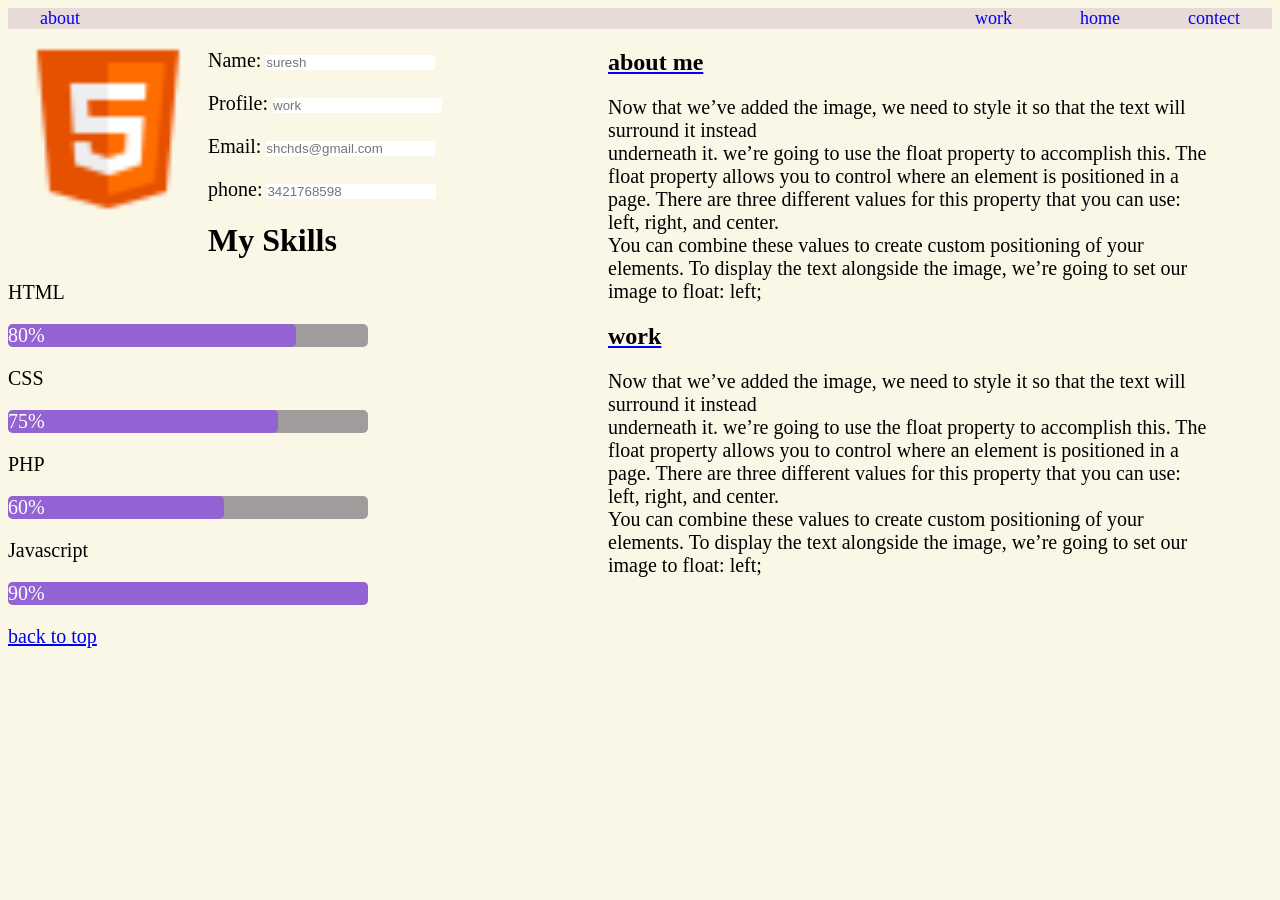
<file: index.html>
<!DOCTYPE html>
<html lang="en">
  <head>
    <meta charset="UTF-8" />
    <meta http-equiv="X-UA-Compatible" content="IE=edge" />
    <meta name="viewport" content="width=device-width, initial-scale=1.0" />
    <title>my first page</title>
    <link rel="stylesheet" href="css/new.css" />
  </head>
  <ul class="a">
    <div class="f">
    <li><a href="#about">about</a></li></div>
    <div class="v">
    <li><a href="#work">work</a></li>
    <li><a href="su/sure.txt">home</a></li>
    <li><a href="#contect">contect</a></li>
  </ul>
</div>
  <body>
    <main class="right">
      <div class="left">
        <img
          src="icons8-html-5-48.png"
          alt="img"
          width="200"
          height="200"
        align="left"
        />
      

      <article id="contect">
        <p>
          <label for="Name">Name:</label>
          <input type="text" placeholder="suresh" />
        </p>
        <p>
          <label for="Profile">Profile:</label>
          <input type="text" placeholder="work" />
        </p>
        <p>
          <label for="Email">Email:</label>
          <input type="text" placeholder="shchds@gmail.com" />
        </p>
        <p>
          <label for="phone">phone:</label>
          <input type="tel" placeholder="3421768598" />
        </p>
      </article>
    
     
    <h1>My Skills</h1>

    <p>HTML</p>

    <div class="container">
      <div class="skill html">80%</div>
    </div>

    <p>CSS</p>
    <div class="container">
      <div class="skill css">75%</div>
    </div>
    <p>PHP</p>
    <div class="container">
      <div class="skill php">60%</div>
    </div>
    <p>Javascript</p>
    <div class="container">
      <div class="skill Javascript">90%</div>
    </div>
  </div>

   <div class="s">
    <article id="about">
    <h2>about me</h2>
      <p>
        Now that we’ve added the image, we need to style it so that the text
        will surround it instead <br />
        underneath it. we’re going to use the float property to accomplish this.
        The float property allows you to control where an element is positioned
        in a page. There are three different values for this property that you
        can use: left, right, and center.<br />
        You can combine these values to create custom positioning of your
        elements. To display the text alongside the image, we’re going to set
        our image to float: left;
      </p>
    </article>
    <article id="work">
    <h2>work</h2>
      <p>
        Now that we’ve added the image, we need to style it so that the text
        will surround it instead <br />
        underneath it. we’re going to use the float property to accomplish this.
        The float property allows you to control where an element is positioned
        in a page. There are three different values for this property that you
        can use: left, right, and center.<br />
        You can combine these values to create custom positioning of your
        elements. To display the text alongside the image, we’re going to set
        our image to float: left;
      </p>
    </article>
    </div>
    </div>
  </main>

    <p style="color: rgb(255, 0, 85)">
      <a href="#">back to top</a>
    </p>
    
  </body>
</html>
</file>
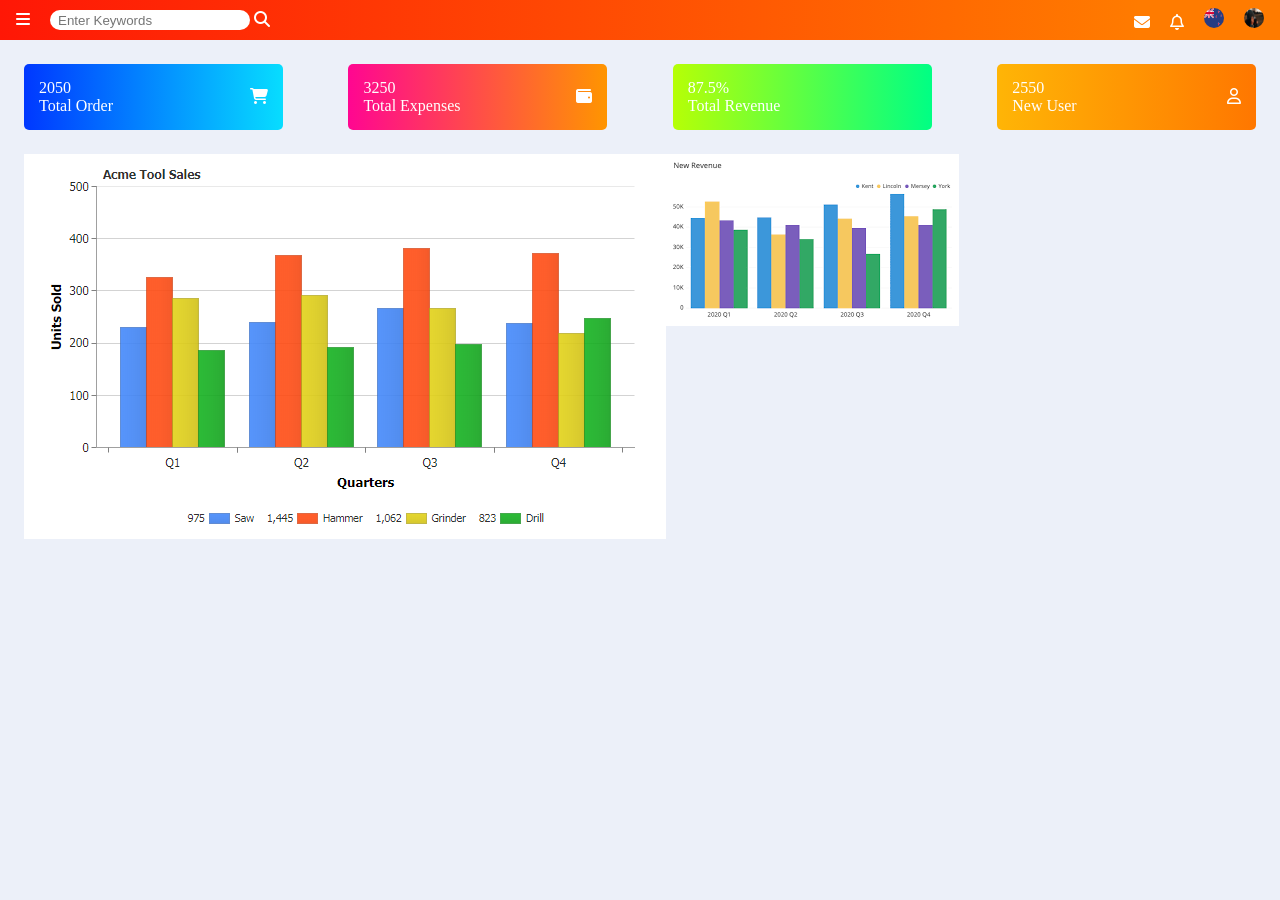
<file: bar.html>
<!DOCTYPE html>
<html lang="en">
  <head>
    <meta charset="UTF-8" />
    <meta name="viewport" content="width=device-width, initial-scale=1.0" />
    <title>Document</title>
    <link
      rel="stylesheet"
      href="https://cdnjs.cloudflare.com/ajax/libs/font-awesome/6.4.2/css/all.min.css"
      integrity="sha512-z3gLpd7yknf1YoNbCzqRKc4qyor8gaKU1qmn+CShxbuBusANI9QpRohGBreCFkKxLhei6S9CQXFEbbKuqLg0DA=="
      crossorigin="anonymous"
      referrerpolicy="no-referrer"
    />
    <link rel="stylesheet" href="css/bar.css" />
  </head>
  <body>
    <div class="main">
      <ul class="icon">
        <nav class="bar">
          <li><i class="fa-solid fa-bars menu"></i></li>
          <li>
            <input type="text" placeholder="Enter Keywords" class="button" />
            <i class="fa-solid fa-magnifying-glass"></i>
          </li>
        </nav>
        <div class="bar">
          <li><i class="fa-solid fa-envelope"></i></li>
          <li><i class="fa-regular fa-bell"></i></li>
          <li><img src="nz-flag.gif" alt="img" class="photos" /></li>
          <li>
            <img
              src="photo-1575936123452-b67c3203c357.jfif"
              alt="img"
              class="photos"
            />
          </li>
        </div>
      </ul>
    </div>

    <div class="chart">
      <div class="shop box">
        <p>
          2050 <br />
          Total Order
        </p>
        <div><i class="fa-solid fa-cart-shopping"></i></div>
      </div>

      <div class="wallet box">
        <p>
          3250 <br />
          Total Expenses
        </p>
        <div><i class="fa-solid fa-wallet"></i></div>
      </div>

      <div class="percentage box">
        <p>
          87.5% <br />
          Total Revenue
        </p>
        <div><i class="fa-thin fa-chart-pie-simple"></i></div>
      </div>

      <div class="user box">
        <p>
          2550 <br />
          New User
        </p>
        <div><i class="fa-regular fa-user"></i></div>
      </div>
    </div>
    <div class="image">
      <div class="images">
        <img src="pasted image 0.png" alt="image" />
      </div>
      <div class="images">
        <img src="download.png" alt="image"  />
      </div>
    </div>
  </body>
</html>
</file>
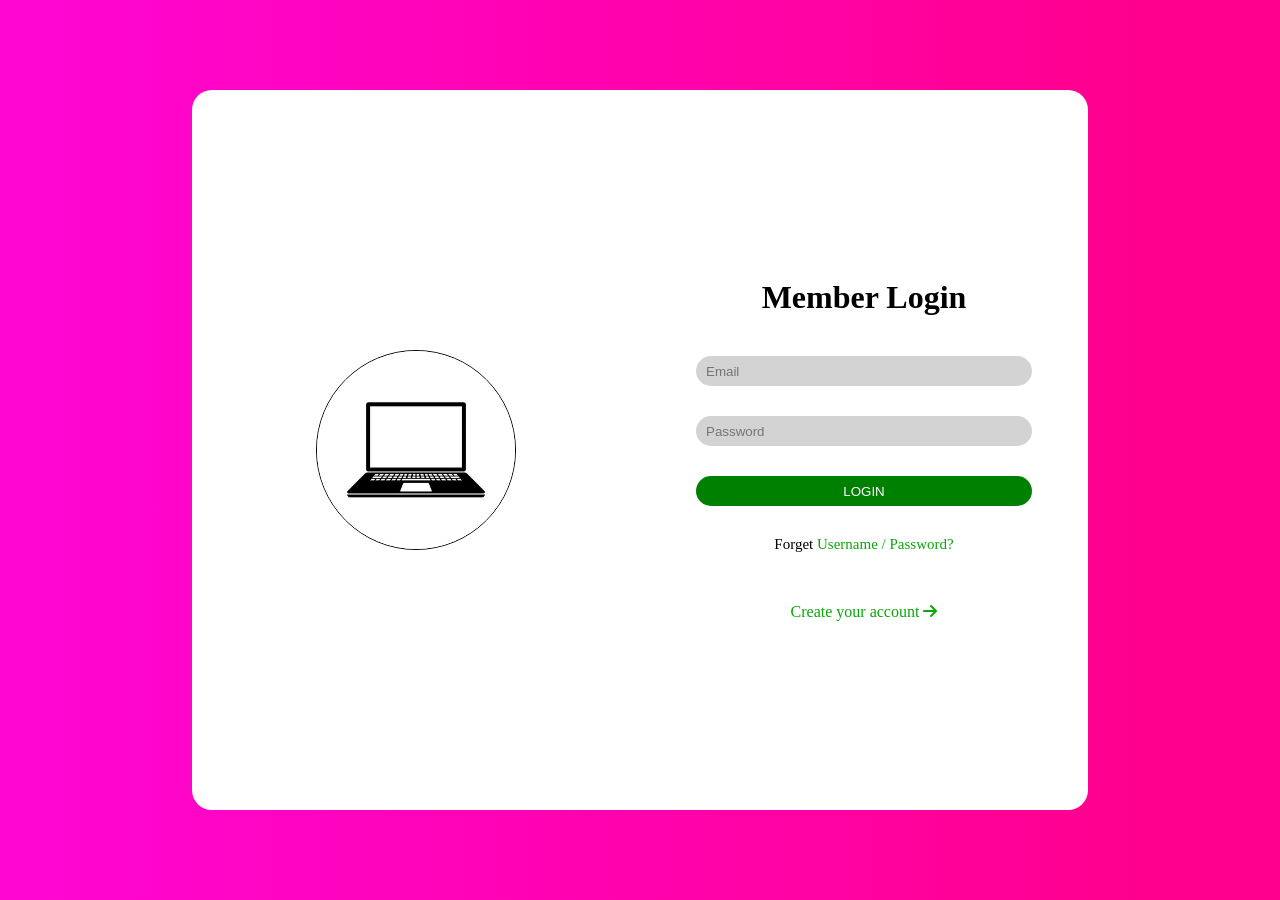
<file: create login.html>
<!DOCTYPE html>
<html lang="en">
  <head>
    <meta charset="UTF-8" />
    <meta name="viewport" content="width=device-width, initial-scale=1.0" />
    <title>Document</title>
    <link
      rel="stylesheet"
      href="https://cdnjs.cloudflare.com/ajax/libs/font-awesome/6.4.2/css/all.min.css"
      integrity="sha512-z3gLpd7yknf1YoNbCzqRKc4qyor8gaKU1qmn+CShxbuBusANI9QpRohGBreCFkKxLhei6S9CQXFEbbKuqLg0DA=="
      crossorigin="anonymous"
      referrerpolicy="no-referrer"
    />
    <link rel="stylesheet" href="css/create login.css" />
  </head>
  <body>
    <div class="main">
      <div class="lap">
    
        <img src="lap icon.jpg" alt="image" class="photo"  />
      
    </div>
      <div class="login">
        <h1>Member Login</h1>
        <i class="fa-envelop fas" style="position: absolute;"></i>
        <input type="email" placeholder="Email" class="inputs" />
        
        <input type="password" placeholder="Password" class="inputs" />
        
        <button class="button">LOGIN</button>
        <p class="forget">Forget <a href="Username / Password?">Username / Password? </a></p>
        <a href="Create your account->">Create your account <i class="fa-solid fa-arrow-right"></i></a>
        
      </div>
    </div>
  </body>
</html>
</file>
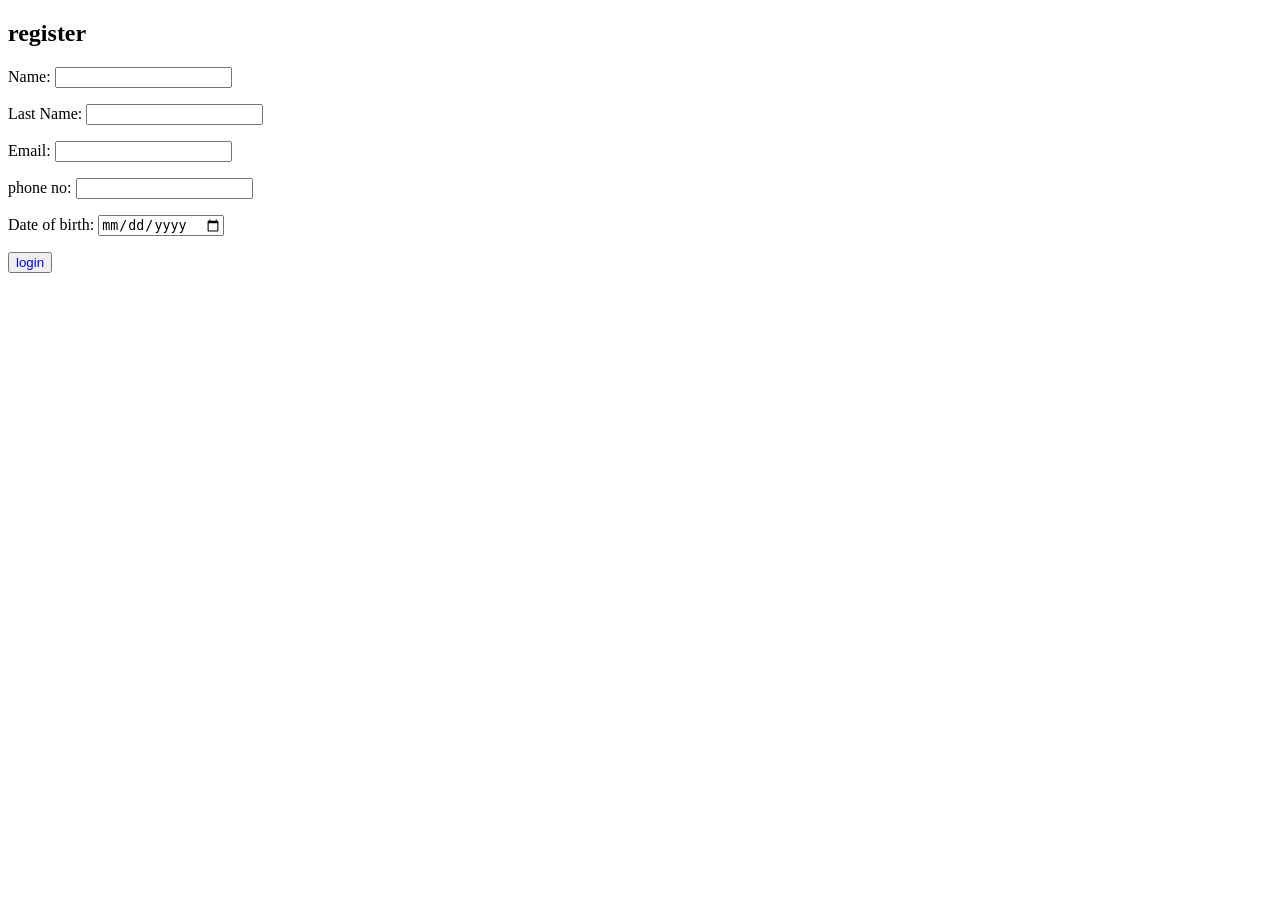
<file: login.html>
<!DOCTYPE html>
<html lang="en">
<head>
    <meta charset="UTF-8">
    <meta http-equiv="X-UA-Compatible" content="IE=edge">
    <meta name="viewport" content="width=device-width, initial-scale=1.0">
    <title>Document</title>
</head>
<body><article id="register">
    <h1>register</h1>

    <p><label for="name">Name:</label>
    <input type="text"></p>
    <p><label for="last name">Last Name:</label>
    <input type="text"></p>
    <p><label for="Email">Email:</label>
    <input type="text"></p>
    <p><label for="phone">phone no:</label>
    <input type="tel"></p>
    <p><label for="dob">Date of birth:</label>
    <input type="date"></p></article>
    <button style="color: blue;">login</button>
    
</body>
</html>
</file>
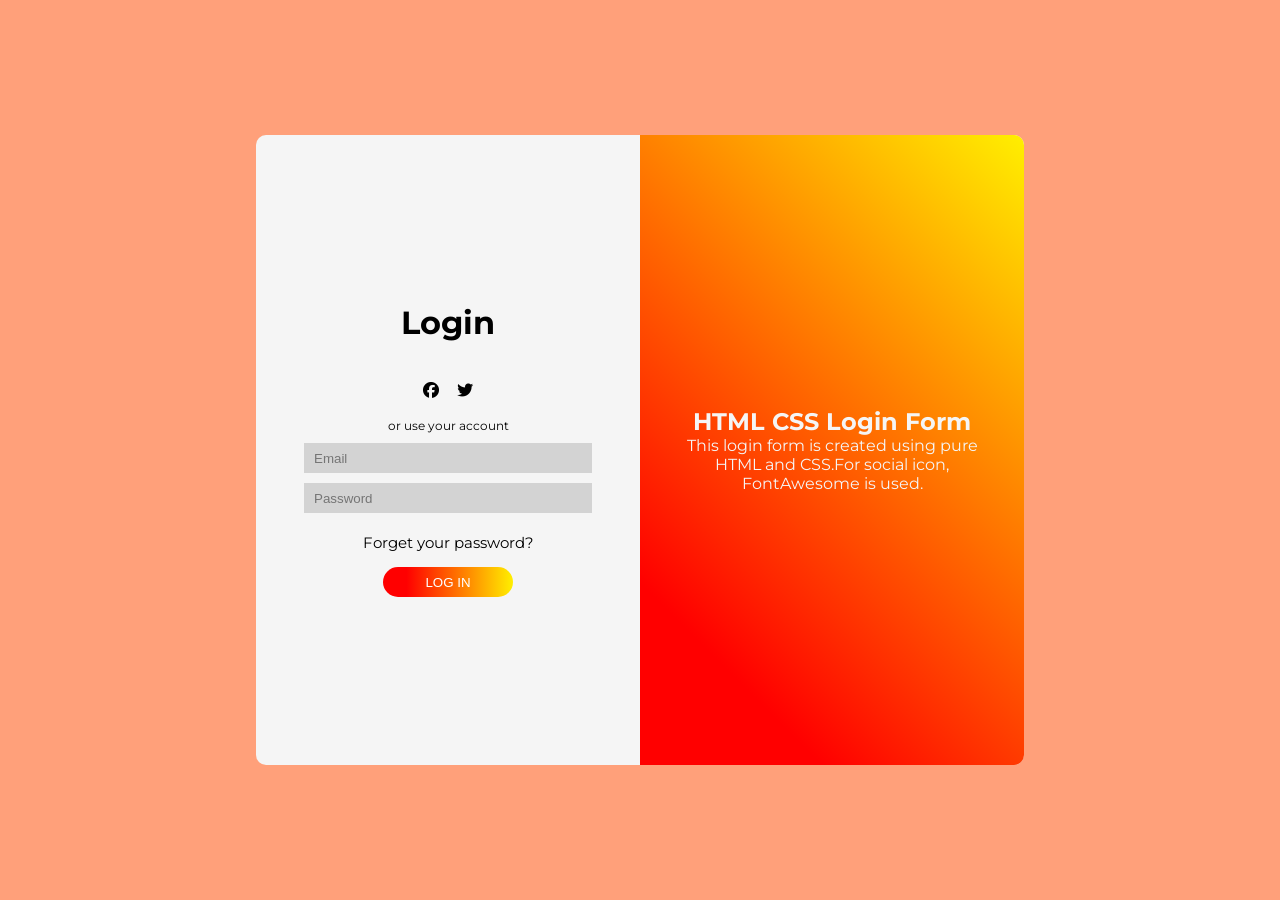
<file: member.html>
<!DOCTYPE html>
<html lang="en">
  <head>
    <meta charset="UTF-8" />
    <meta name="viewport" content="width=device-width, initial-scale=1.0" />
    <title>Document</title>
    <link
      rel="stylesheet"
      href="https://cdnjs.cloudflare.com/ajax/libs/font-awesome/6.4.2/css/all.min.css"
      integrity="sha512-z3gLpd7yknf1YoNbCzqRKc4qyor8gaKU1qmn+CShxbuBusANI9QpRohGBreCFkKxLhei6S9CQXFEbbKuqLg0DA=="
      crossorigin="anonymous"
      referrerpolicy="no-referrer"
    />
    <link rel="stylesheet" href="css/member.css" />
  </head>
  <body>
      <div class="inner">
        <div class="left">
          <h1>Login</h1>
          <div class="icons">
          <i class="fa-brands fa-facebook"></i>
          <i class="fa-brands fa-twitter"></i>
        </div>
          <p class="use">or use your account</p>
          
            <input type="email" placeholder="Email" class="inputs" />

            <input type="password" placeholder="Password" class="inputs" />
          <p class="forget">Forget your password?</p>
          <button class="button">LOG IN</button>
        </div>
        <div class="form">
          <h2>HTML CSS Login Form</h2>
          <p>
            This login form is created using pure <br />HTML and CSS.For social
            icon, <br />FontAwesome is used.
          </p>
      </div>
    </div>
  </body>
</html>
</file>
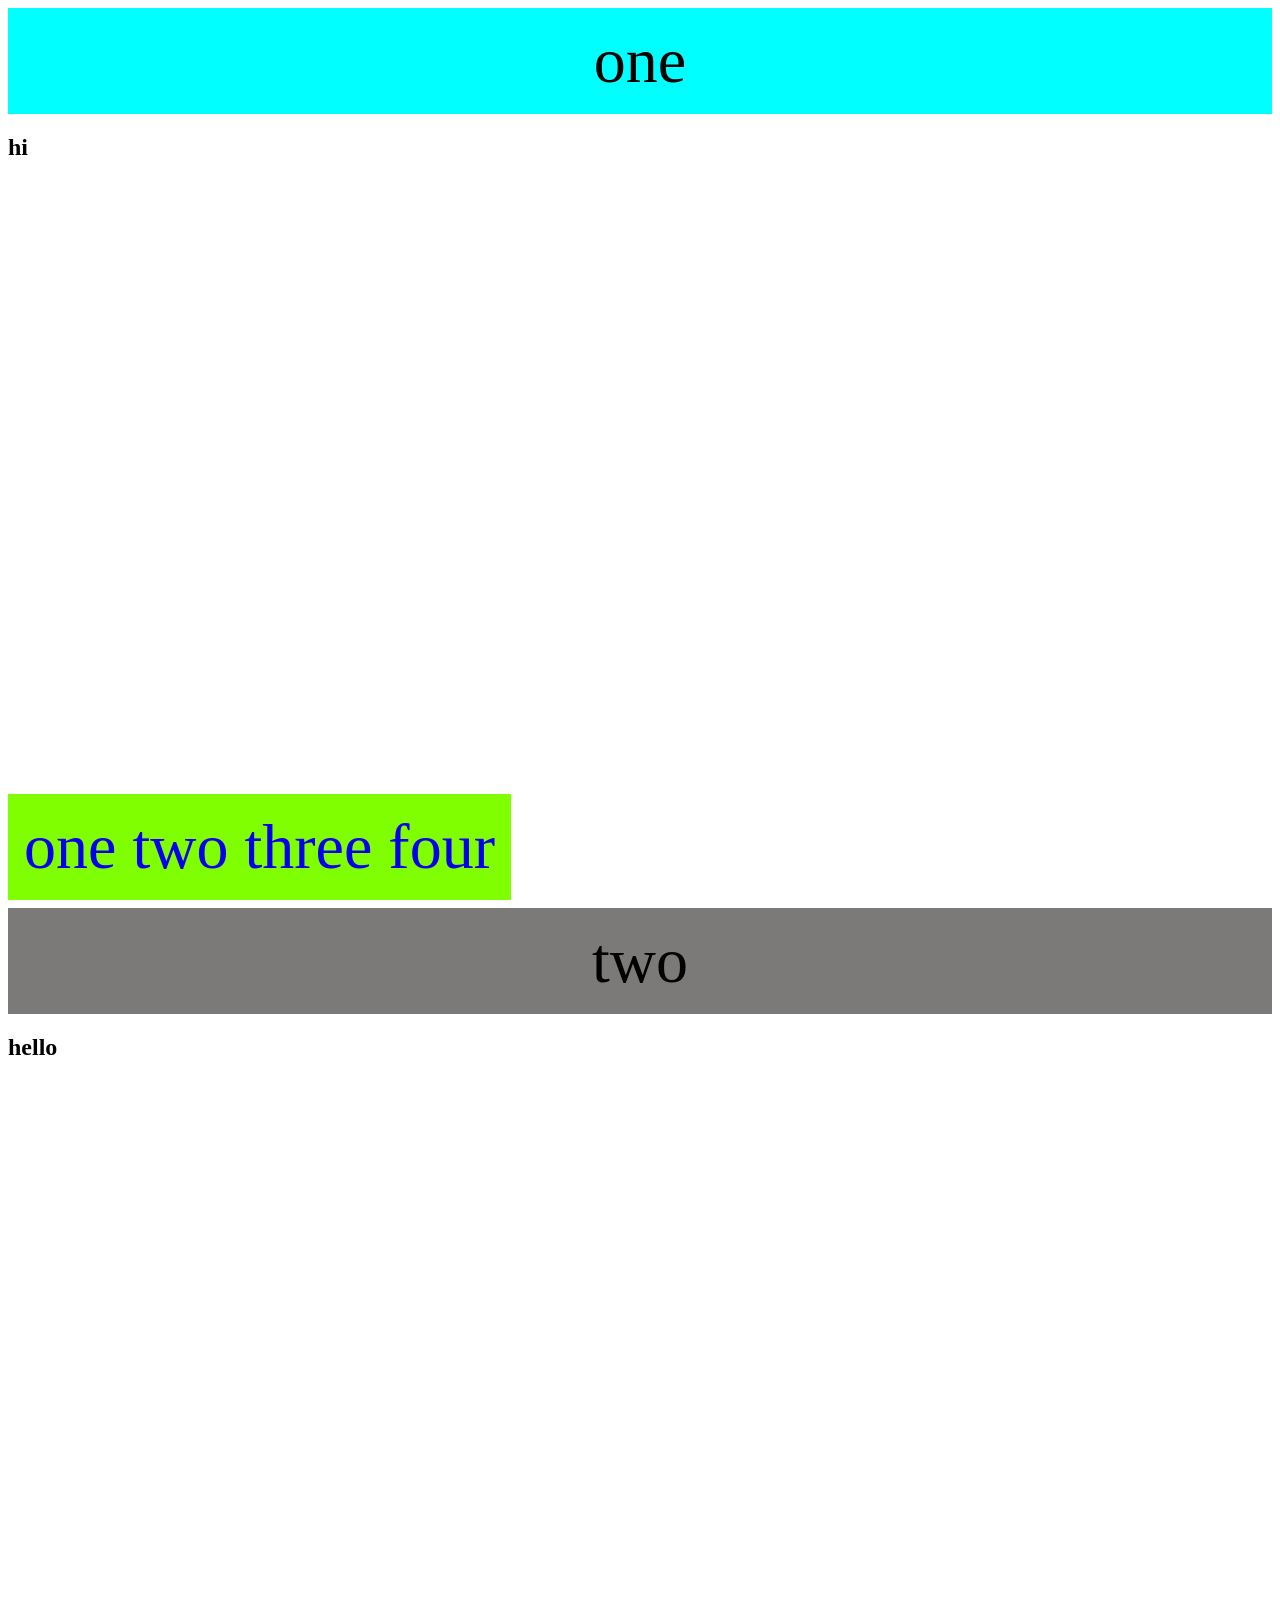
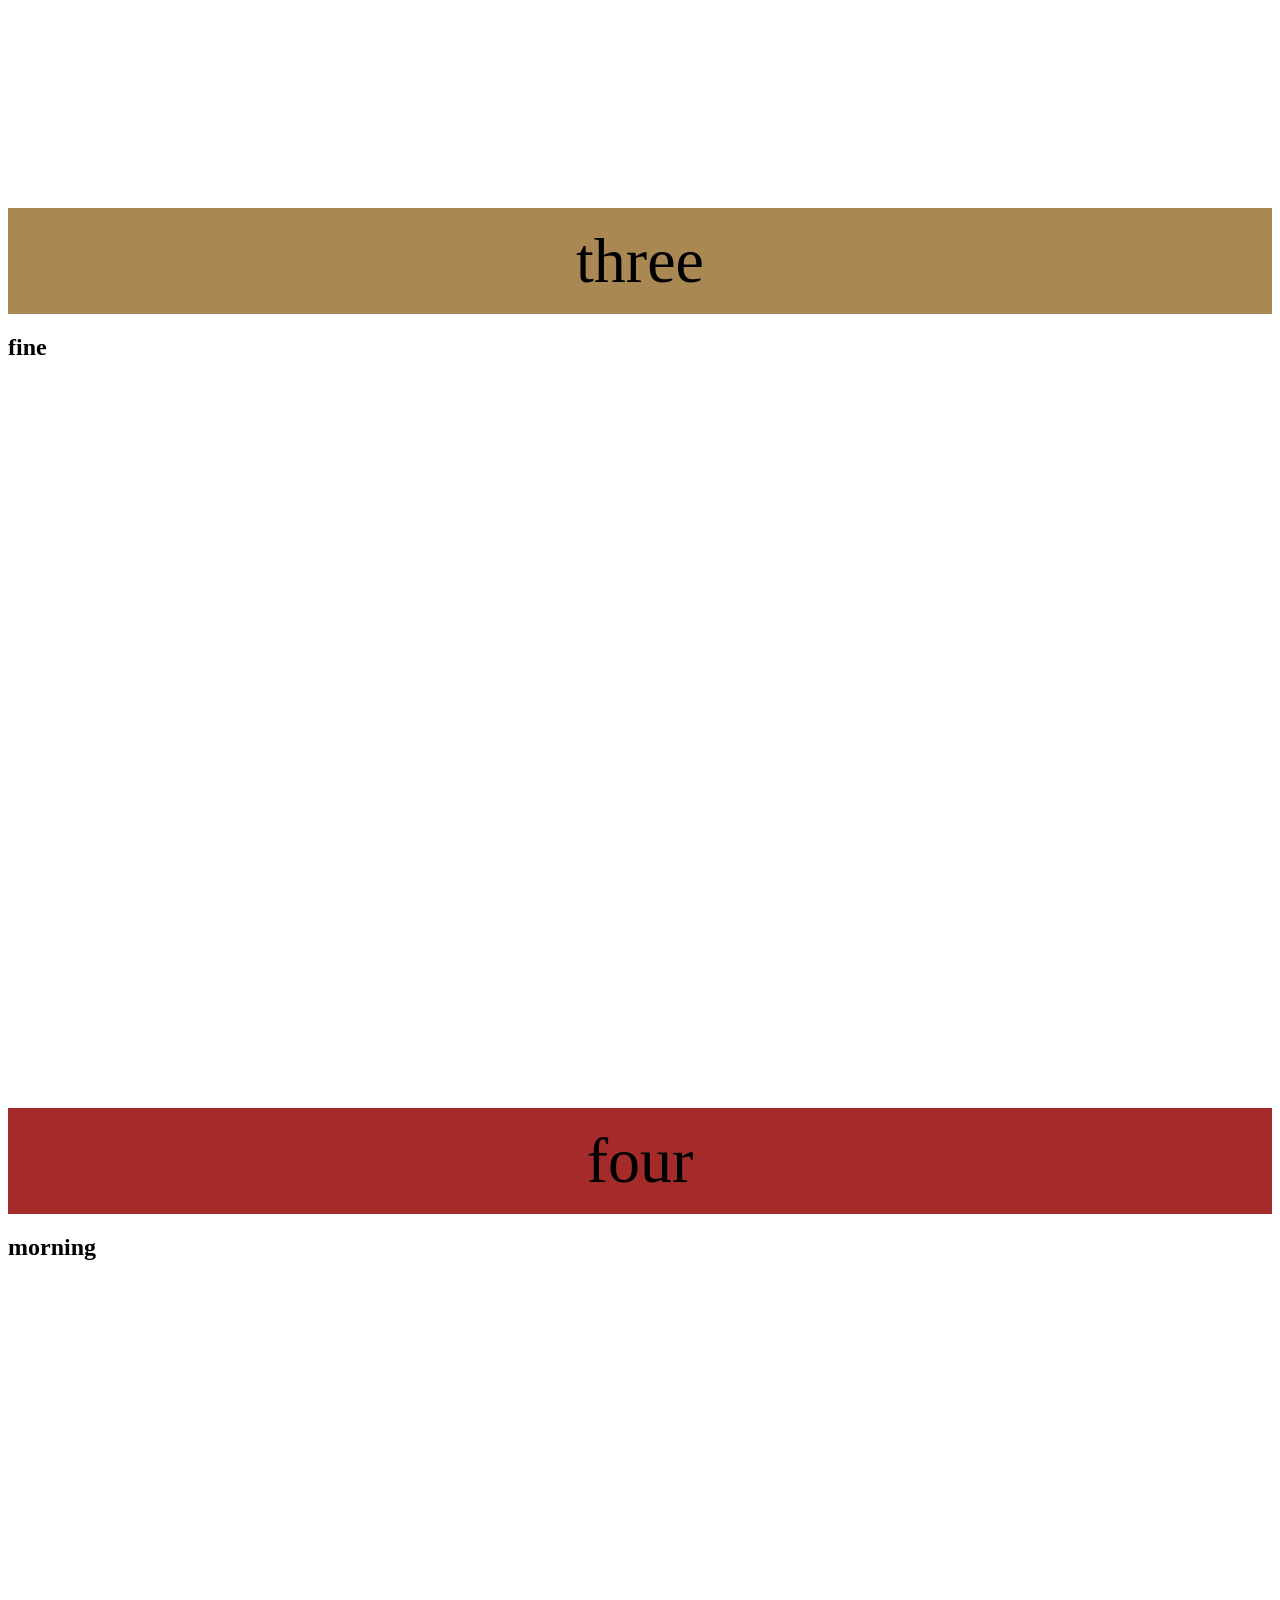
<file: position.html>
<!DOCTYPE html>
<html lang="en">
<head>
    <meta charset="UTF-8">
    <meta name="viewport" content="width=device-width, initial-scale=1.0">
    <title>position</title>
    <link rel="stylesheet" href="css/position.css">

</head>
<body>
    <section id="one">
        <header class="s">one</header>
        <h2>hi</h2>
    </section>
    <section id="two">
        <header class="u">two</header>
        <h2>hello</h2>
    </section>
    <section id="three">
        <header class="r">three</header>
        <h2>fine</h2>
    </section>
    <section id="four">
        <header class="e">four</header>
        <h2>morning</h2>
    </section>
    <footer>
         <a href="#one">one</a>
         <a href="#two">two</a>
         <a href="#three">three</a>
         <a href="#four">four</a>
    </footer>

    
</body>
</html>
</file>
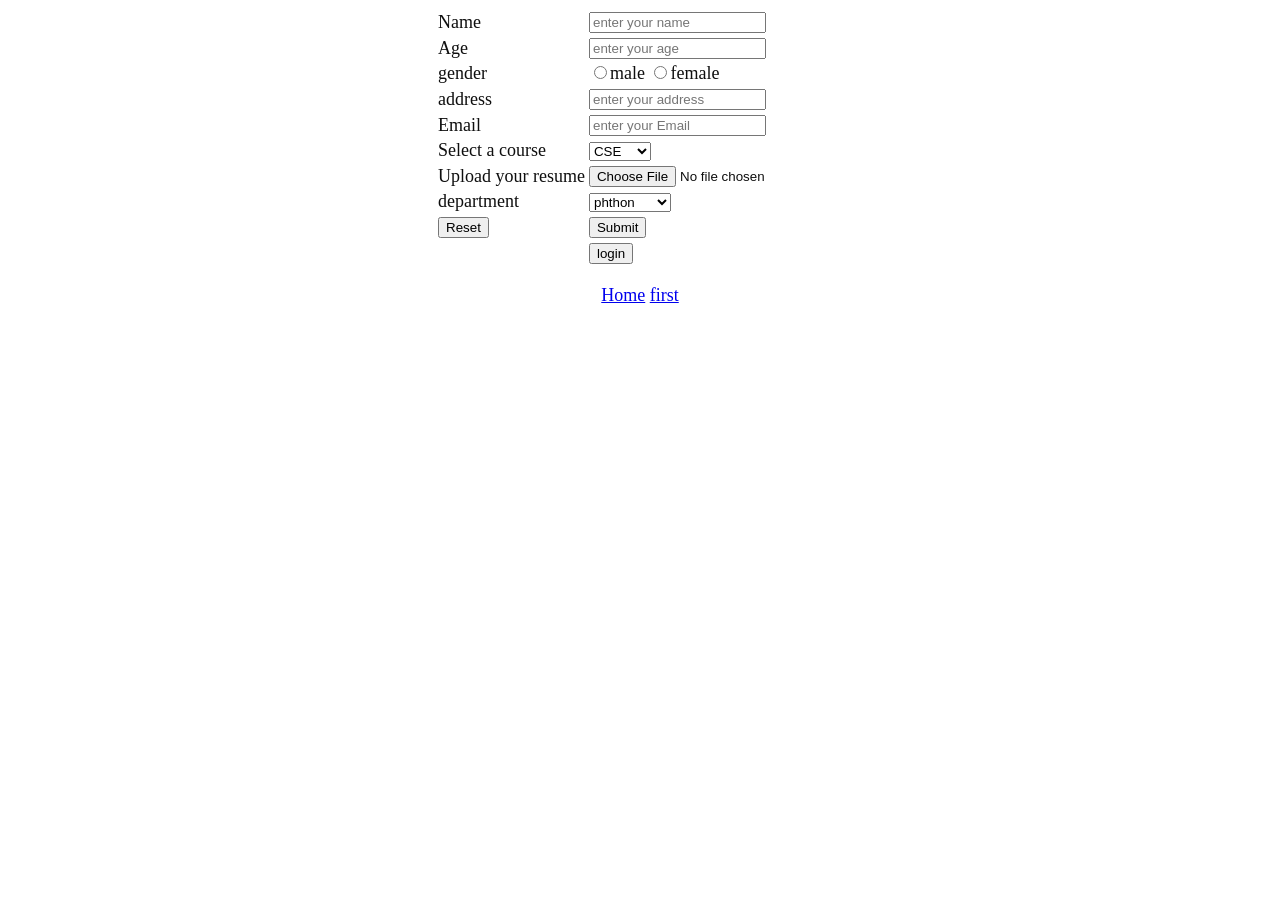
<file: Register.html>
<!DOCTYPE html>
<html lang="en">
  <head>
    <meta charset="UTF-8" />
    <meta http-equiv="X-UA-Compatible" content="IE=edge" />
    <meta name="viewport" content="width=device-width, initial-scale=1.0" />
    <title>Document</title>

    <style>
      body {
        background-color: #ffffff;
        color: rgb(15, 15, 15);
        font-size: large;
        font-style: normal;
      }
    </style>
  </head>
  <body>
    <center>
      <form>
        <table>
          <tr>
            <td>Name</td>
            <td><input type="text" placeholder="enter your name" /></td>
          </tr>
          <tr>
            <td>Age</td>
            <td><input type="number" placeholder="enter your age" /></td>
          </tr>
          <tr>
            <td>gender</td>
            <td>
              <input type="radio" name="gender" />male
              <input type="radio" name="gender" />female
            </td>
          </tr>
          <tr>
            <td>address</td>
            <td><input type="text" placeholder="enter your address" /></td>
          </tr>
          <tr>
            <td>Email</td>
            <td><input type="email" placeholder="enter your Email" /></td>
          </tr>
          <tr>
            <td>Select a course</td>
            <td>
              <select>
                <option>CSE</option>
                <option>ECE</option>
                <option>MECH</option>
                <option>EEE</option>
              </select>
            </td>
          </tr>
          <td>Upload your resume</td>
          <td>
            <input type="file" />
          </td>
          <tr>
            <td>department</td>
            <td>
              <select>
                <option>phthon</option>
                <option>CSS</option>
                <option>Html</option>
                <option>Javascript</option>
              </select>
            </td>
          </tr>
          <tr>
            <td><input type="reset" /></td>
            <td><input type="submit" /></td>
          </tr>
          <tr>
            <td></td>
            <td><button>login</button></td>
          </tr>
        </table>
      </form>
    </center>
    <p>
      <center>
        <a href="login.html">Home</a> <a href="new.html">first</a>
      </center>
    </p>
  </body>
</html>
</file>
<file: css/new.css>
*{
    border: 0;
    padding: 0;
    box-sizing: border-box;
}
body{
    background-color: rgb(250, 247, 230);
}
p {
    font-size: 20px;
}

.container {
    background-color:#a19c9c;
    width: 60%;
    border-radius: 5px;
   
}

.skill {
    background-color: rgb(147, 98, 211);
    color: white;
    text-align: left;
    font-size: 20px;
    border-radius: 5px;
}

.html {
    width: 80%;
}

.php {
    width: 60%;
}
.css{
  width: 75%;
}
.javascript{
  width: 90%;
}
li a{
    text-decoration:none
    
    
    
}
ul  {
    margin:0;
    background-color:#e9dada;
    
    text-align: right;
    
}
li{
    display: inline-block;
    margin-inline: 2rem;
    font-size: large;
    
   
}
.right{
    display: flex ;
   
   

}
.s{
    width: 75ch;
}
.left{
    width: 75ch;
}
h2{
    text-decoration:underline solid blue;
}
li a:hover ,li a:focus{
    text-decoration:none ;
}
.a{
    display: flex;
    justify-content: space-between;
}
</file>
<file: css/bar.css>
*{
    margin: 0;
    padding: 0;
    box-sizing: border-box;
}


.icon{
    padding: 0.5rem;
    display:flex;
   justify-content: space-between;
   background: linear-gradient(90deg, rgb(255, 23, 6) 0%, rgb(255, 123, 0) 89%);
   color: white;
   align-items: center;
   
}

li{
    display: inline-block;
    margin-inline: 0.5rem;  
}
.button{
    background-color:white;
    color: black;
    width: 200px;
    height: 20px;
    border-radius: 20px; 
    border: none;
   padding: 0.5rem;
     
}
.photos{
    
    width: 20px;
    height: 20px;
    border-radius: 10px;
    
}
.chart{
   
    padding: 1.5rem;
    display: flex;
    justify-content:space-between;
    align-items: center;
    
}
.shop{
    
    background: linear-gradient(90deg,rgba(0,56,255,1)0%,  rgba(7,221,255,1) 100%);  
}
.wallet{
    background: linear-gradient(90deg, rgba(255,6,145,1) 0%, rgba(255,149,0,1) 100%);
  
}
.percentage{
    background: linear-gradient(90deg, rgba(182,255,6,1) 0%, rgba(0,255,132,1) 100%);
 
}
.user{
    background: linear-gradient(90deg, rgba(255,181,6,1) 0%, rgba(255,119,0,1) 100%);  
}
.image{
    
    display: flex;
    justify-content: space-between;
    width: 100%;
    padding: 0 24px 24px;
}
.images{
    width: 100%;
}
.box{
    display: flex;
    justify-content:space-between;
    align-items: center;
    width:21%; 
    gap: 1rem;
    color: white;
    padding: 15px;
    border-radius: 5px;
}
.menu{
    cursor: pointer;
}
body{
    background-color: #ecf0f9;
}
</file>
<file: css/create login.css>
*{
    border: 0;
    margin: 0;
    box-sizing: border-box;
}
body{
    background: linear-gradient(90deg, rgba(255,6,212,1) 0%, rgba(255,0,142,1) 89%);

    display: flex;
    justify-content: center;
    align-items: center;
    height: 100vh;
    

}
.main{
   
    background-color:white;
    display: flex;
   justify-content: center;
   align-items: center;
   width: 70%;
   height: 80%;
   border-radius: 20px;
}
.lap{ 
    height: 100%;
    width: 50%;
    display: flex;
    justify-content: center;
    align-items: center;
    flex-direction: column;
    

}
.login{
    width: 50%;
    height: 100%;
    display: flex;
    justify-content: center;
    align-items: center;
    flex-direction: column;
    
}

.photo{
    width: 200px;
    height: 200px;
    border: 1px solid black;
    border-radius: 100px;
   
    
}
h1{
    margin-bottom: 40px;
    
}
.inputs{
    height: 30px;
    
    margin-bottom: 30px;
    
    padding: 10px;
    background-color: lightgray;
    border: none;
    width: 75%;
    border-radius: 25px;
    
}
.button{
    background-color: green;
    color: white;
    width:75% ;
    height: 30px;
    border-radius: 25px;
    cursor: pointer;   
}
.forget{
    font-size: 15px;
    margin-top: 30px;
    margin-bottom: 50px;
}
a{
    text-decoration: none;
    color: rgb(8, 167, 8);
}
.button:hover{
    background-color: brown;
}
</file>
<file: css/member.css>
@import url('https://fonts.googleapis.com/css2?family=Montserrat:wght@400;900&display=swap');
*{
    margin: 0;
    padding: 0;
    box-sizing: border-box;
}
body{
    font-family: "Montserrat", sans-serif;
    width: 100vw;
    height: 100vh;
    margin: 0px;
    background-color:lightsalmon;
    overflow: hidden;
    display: flex;
    justify-content: center;
    align-items: center;
    
    
    
}
.inner{
    width: 60%;
    height: 70%;
    display: flex;
    background-color: whitesmoke;
    border-radius: 10px;
    overflow: hidden;
    
    
    
}
.left
{
    width: 50%;
   display: flex;
   justify-content: center;
   align-items: center;
   flex-direction: column;

}
.form{
    display: flex;
    width: 50%;
    justify-content: center;
    align-items: center;
    background: linear-gradient(45deg, rgba(255,0,0,1) 18%, rgba(255,239,0,1) 100%);

    color: whitesmoke;
    flex-direction: column;
    
    text-align: center;

}
.button{
    
   width: 130px;
   height: 30px;
   border: none;
   border-radius: 50px;
   background: linear-gradient(90deg, rgba(255,0,0,1) 18%, rgba(255,239,0,1) 100%);
   color: white;
   cursor: pointer;


}


h1{
    margin-bottom: 40px;
    font:bold;
}

.inputs{
    height: 30px;
    
    margin-bottom: 10px;
    padding: 10px;
    background-color: lightgray;
    border: none;
    width: 75%;

}
.use{
    font-size: 12px;
    margin-bottom: 10px;
}
.forget{
    font-size: 15px;
    margin-top: 10px;
    margin-bottom: 15px;

}
.icons{
    width: 50px;
    margin-bottom: 20px;
    display: flex;
    justify-content: space-between;
    align-items: center;

}
</file>
<file: css/position.css>
section{
    height: 100vh;
}
.s{
    background-color: aqua;
}
.u{
    background-color: rgb(124, 122, 120);
}
.r{
    background-color: rgb(170, 136, 84);
}
.e{
background-color: brown;
}
header ,footer{
    font-size: 4rem;
    padding: 1rem;
    text-align: center;
    
}
header{
    position:sticky;
    top: 0;
}
footer{
    position: fixed;
    bottom: 0;
    background-color: chartreuse;
   
}
a{
    text-decoration: none;
}
</file>
